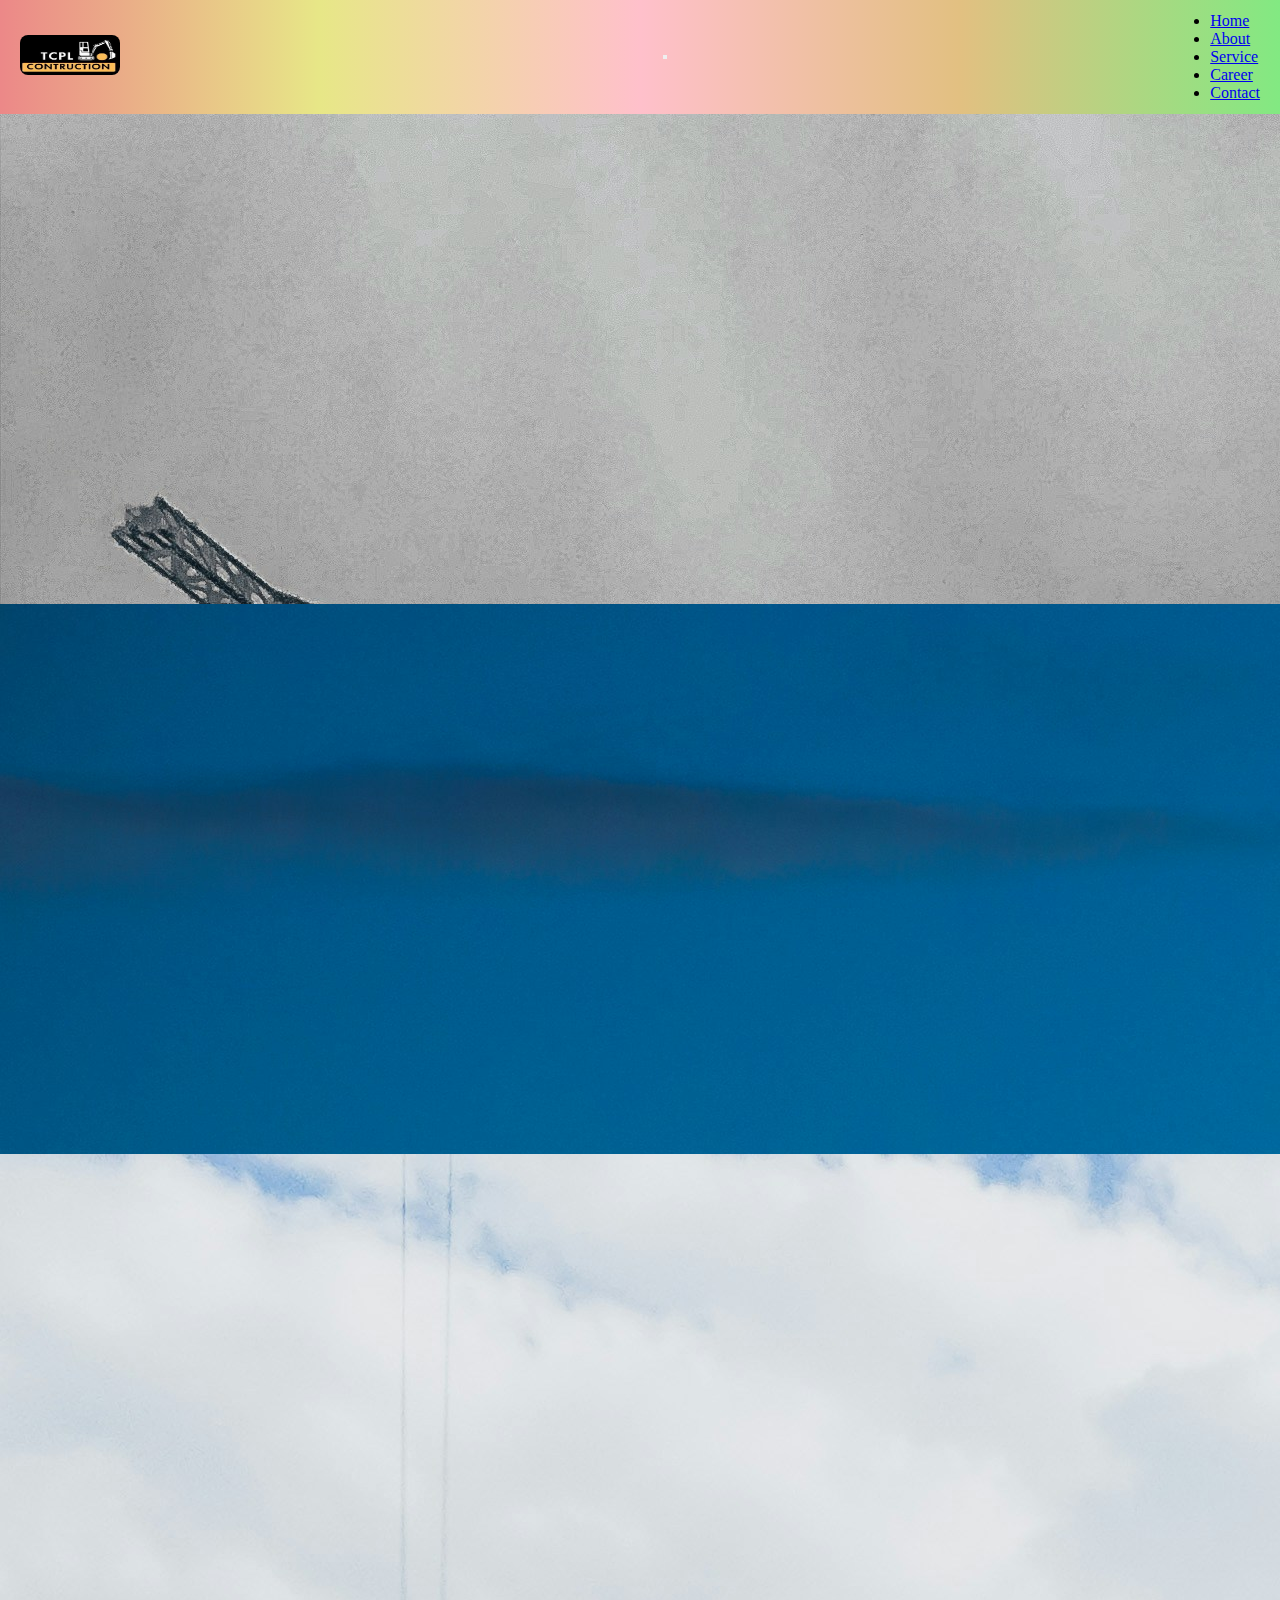
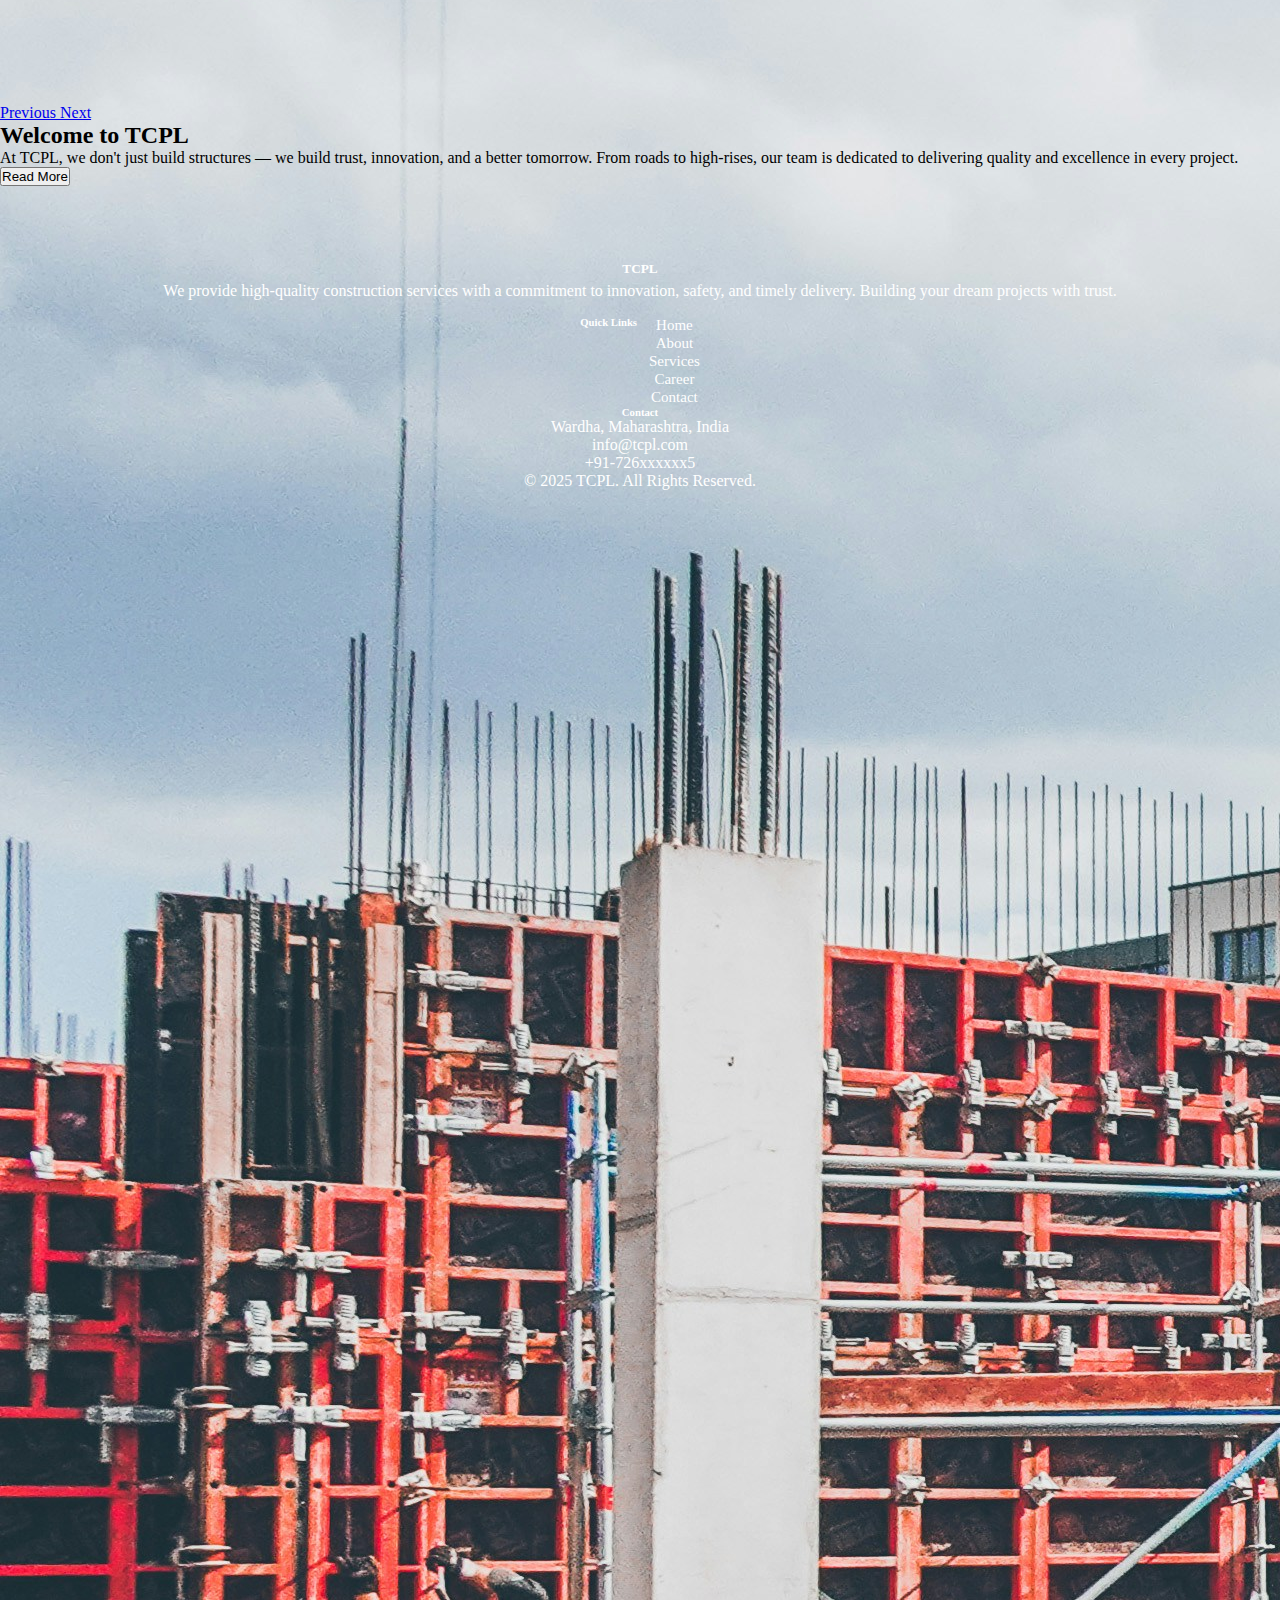
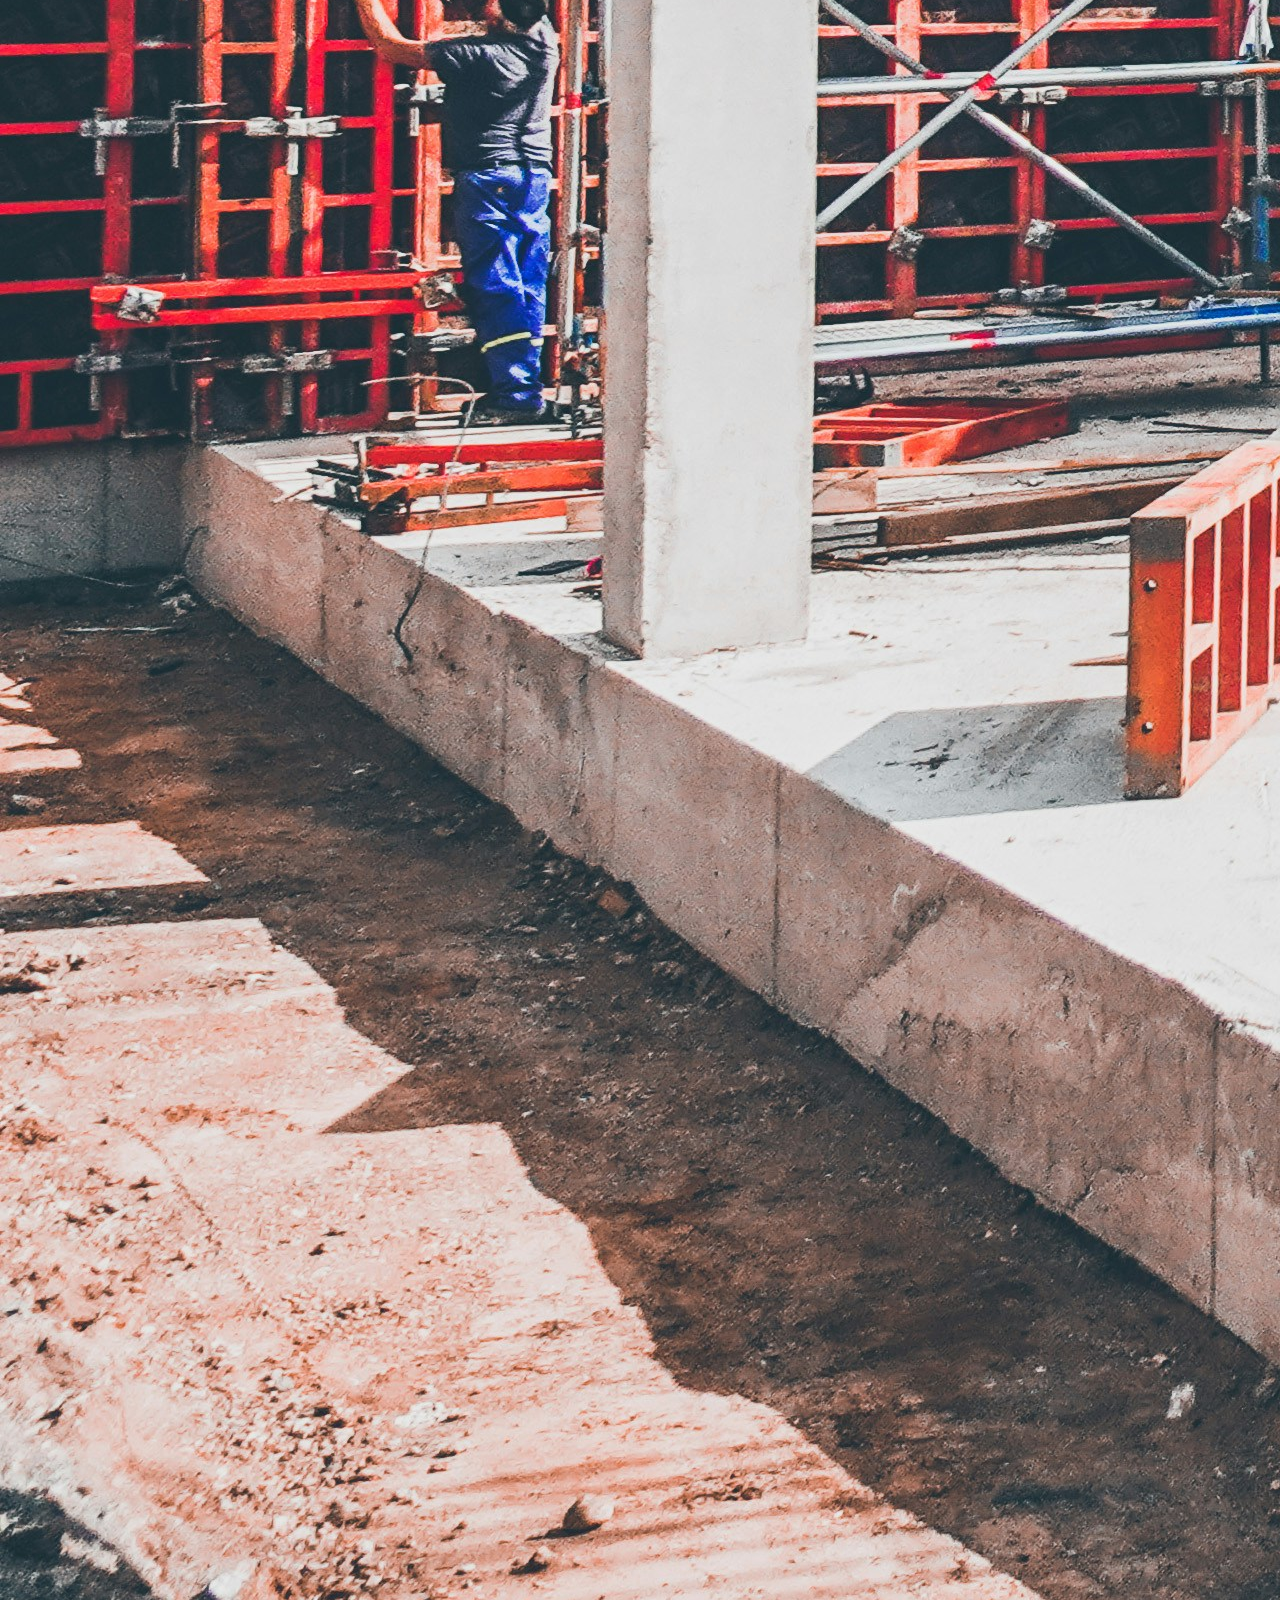
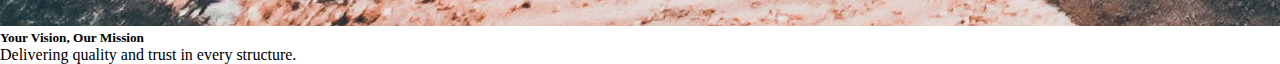
<file: index.html>
<!DOCTYPE html>
<html lang="en">
  <head>
    <meta charset="UTF-8" />
    <meta name="viewport" content="width=device-width, initial-scale=1.0" />
    <title>TCPL</title>
    <link rel="icon" href="img/title_logo.jpg" />
    <link rel="stylesheet" href="style.css" />
    <link
      rel="stylesheet"
      href="https://cdn.jsdelivr.net/npm/bootstrap@4.5.3/dist/css/bootstrap.min.css"
      integrity="sha384-TX8t27EcRE3e/ihU7zmQxVncDAy5uIKz4rEkgIXeMed4M0jlfIDPvg6uqKI2xXr2"
      crossorigin="anonymous"
    />
  </head>
  <body>
    <!-- navbar -->
<!-- Navbar -->
<nav class="navbar navbar-expand-lg navbar-dark bg-dark shadow-lg fixed-top">
  <a class="navbar-brand d-flex align-items-center" href="#">
    <img src="img/title_logo.jpg" alt="Logo" height="40" class="mr-2" />
  </a>

  <button class="navbar-toggler" type="button" data-toggle="collapse" data-target="#navbarNav"
    aria-controls="navbarNav" aria-expanded="false" aria-label="Toggle navigation">
    <span class="navbar-toggler-icon"></span>
  </button>

  <div class="collapse navbar-collapse" id="navbarNav">
    <ul class="navbar-nav ml-auto">
      <li class="nav-item active">
        <a class="nav-link" href="#">Home </a>
      </li>
      <li class="nav-item">
        <a class="nav-link" href="about.html">About</a>
      </li>
      <li class="nav-item">
        <a class="nav-link" href="service.html">Service</a>
      </li>
      <li class="nav-item">
        <a class="nav-link" href="career.html">Career</a>
      </li>
      <li class="nav-item">
        <a class="nav-link" href="contact.html">Contact</a>
      </li>
    </ul>
  </div>
</nav>

    <!-- slider -->
    <div
      id="carouselExampleCaptions"
      class="carousel slide"
      data-ride="carousel"
    >
      <ol class="carousel-indicators">
        <li
          data-target="#carouselExampleCaptions"
          data-slide-to="0"
          class="active"
        ></li>
        <li data-target="#carouselExampleCaptions" data-slide-to="1"></li>
        <li data-target="#carouselExampleCaptions" data-slide-to="2"></li>
      </ol>
      <div class="carousel-inner">
        <div class="carousel-item active" style="height: 550px">
          <img src="img/slider1.jpg" class="d-block w-100 h-100" alt="..." />
          <div class="carousel-caption">
            <h5>Building the Future</h5>
            <p>We create strong foundations for tomorrow's world.</p>
          </div>
        </div>
        <div class="carousel-item" style="height: 550px">
          <img src="img/slider2.jpg" class="d-block w-100 h-100" alt="..." />
          <div class="carousel-caption">
            <h5>Innovation in Every Project</h5>
            <p>Modern solutions for lasting infrastructure.</p>
          </div>
        </div>
        <div class="carousel-item" style="height: 550px">
          <img src="img/slider3.jpg" class="d-block w-100 h-100" alt="..." />
          <div class="carousel-caption">
            <h5>Your Vision, Our Mission</h5>
            <p>Delivering quality and trust in every structure.</p>
          </div>
        </div>
      </div>
      <a
        class="carousel-control-prev"
        href="#carouselExampleCaptions"
        role="button"
        data-slide="prev"
      >
        <span class="carousel-control-prev-icon" aria-hidden="true"></span>
        <span class="sr-only">Previous</span>
      </a>
      <a
        class="carousel-control-next"
        href="#carouselExampleCaptions"
        role="button"
        data-slide="next"
      >
        <span class="carousel-control-next-icon" aria-hidden="true"></span>
        <span class="sr-only">Next</span>
      </a>
    </div>

    <!-- About us -->
    <section class="py-5 text-center">
      <h2>Welcome to TCPL</h2>
      <p class="lead p-3">
        At TCPL, we don't just build structures — we build trust, innovation,
        and a better tomorrow. From roads to high-rises, our team is dedicated
        to delivering quality and excellence in every project.
      </p>
      <a href="about.html"
        ><button class="btn btn btn-success">Read More</button></a
      >
    </section>

    <!-- footer -->

    <footer class="bg-dark text-white pt-5 pb-3">
      <div class="container text-center text-md-left">
        <div class="row">
          <!-- About -->
          <div class="col-md-4 col-lg-4 col-xl-4 mx-auto mb-4">
            <h5 class="text-uppercase font-weight-bold mb-3">TCPL</h5>
            <p class="" style="line-height: 1.8">
              We provide high-quality construction services with a commitment to
              innovation, safety, and timely delivery. Building your dream
              projects with trust.
            </p>
          </div>

          <div class="links">
            <h6 class="text-uppercase font-weight-bold mb-3">Quick Links</h6>
            <ul class="list">
              <li><a href="index.html">Home</a></li>
              <li><a href="about.html">About</a></li>
              <li><a href="service.html">Services</a></li>
              <li><a href="career.html">Career</a></li>
              <li><a href="contact.html">Contact</a></li>
            </ul>
          </div>

          <div class="col-md-4 col-lg-3 col-xl-3 mx-auto mb-md-0 mb-4">
            <h6 class="text-uppercase font-weight-bold mb-3">Contact</h6>
            <p class="mb-2">
              <i class="fa fa-home me-2"></i> Wardha, Maharashtra, India
            </p>
            <p class="mb-2">
              <i class="fa fa-envelope me-2"></i> info@tcpl.com
            </p>
            <p class="mb-2"><i class="fa fa-phone me-2"></i> +91-726xxxxxx5</p>
          </div>
        </div>
      </div>

      <!-- Footer  -->
      <div class="footer text-center">
        <p class="mb-0">© 2025 TCPL. All Rights Reserved.</p>
      </div>
    </footer>

    <script
      src="https://code.jquery.com/jquery-3.5.1.slim.min.js"
      integrity="sha384-DfXdz2htPH0lsSSs5nCTpuj/zy4C+OGpamoFVy38MVBnE+IbbVYUew+OrCXaRkfj"
      crossorigin="anonymous"
    ></script>
    <script
      src="https://cdn.jsdelivr.net/npm/bootstrap@4.5.3/dist/js/bootstrap.bundle.min.js"
      integrity="sha384-ho+j7jyWK8fNQe+A12Hb8AhRq26LrZ/JpcUGGOn+Y7RsweNrtN/tE3MoK7ZeZDyx"
      crossorigin="anonymous"
    ></script>
  </body>
</html>
</file>
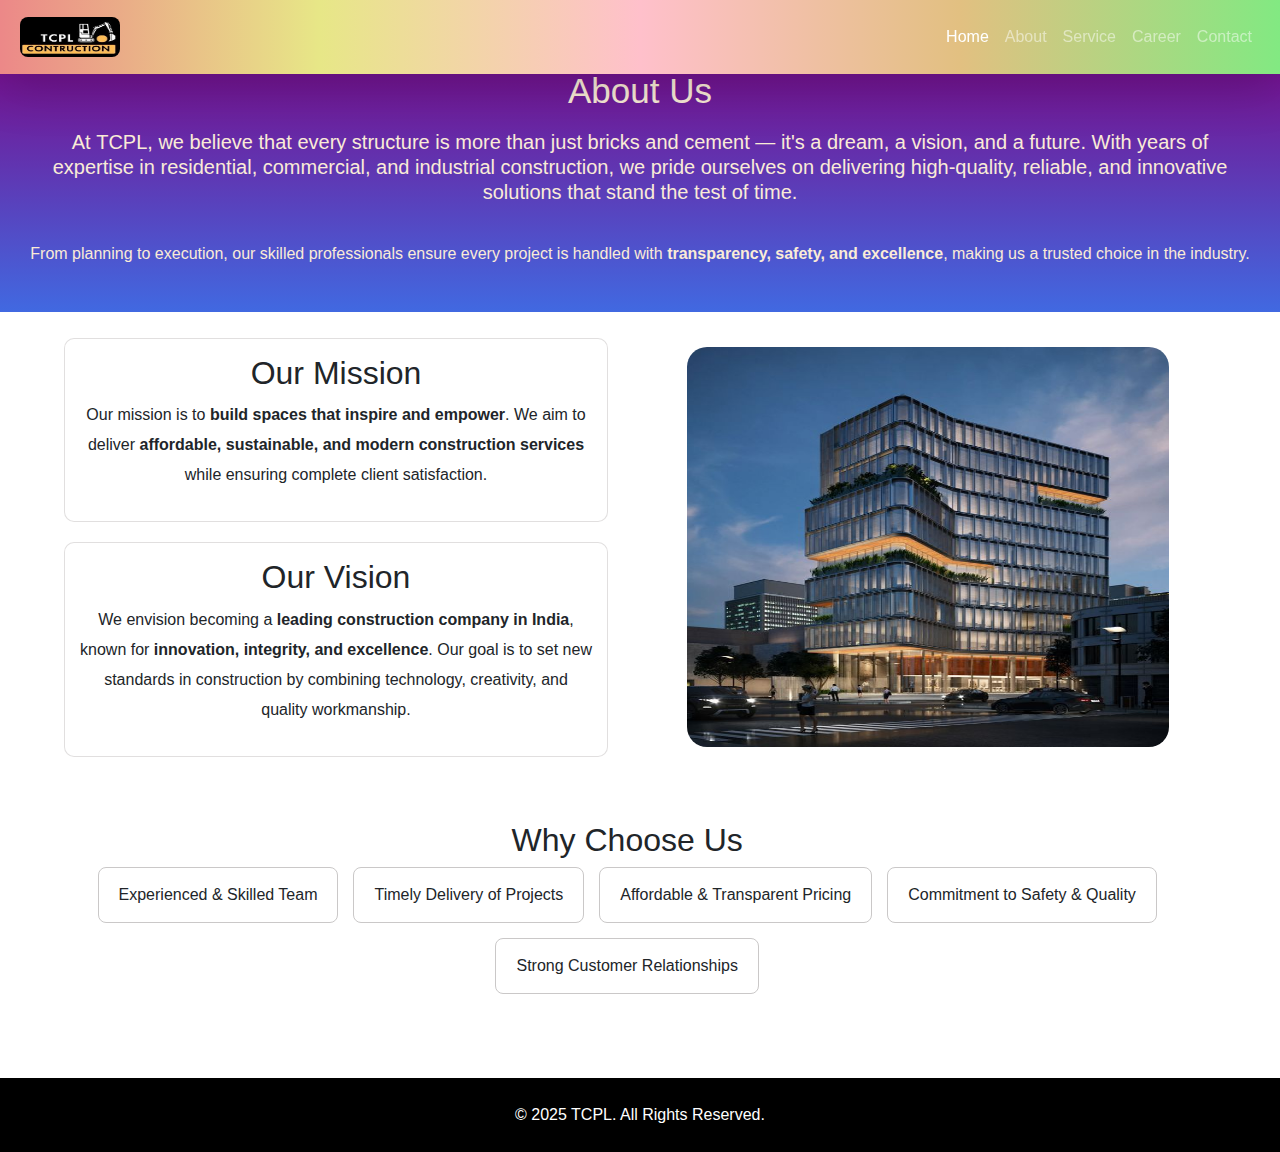
<file: about.html>
<!DOCTYPE html>
<html lang="en">
  <head>
    <meta charset="UTF-8" />
    <meta name="viewport" content="width=device-width, initial-scale=1.0" />
    <title>About Us - TCPL</title>
    <link rel="icon" href="img/title_logo.jpg" />
    <link
      rel="stylesheet"
      href="https://cdn.jsdelivr.net/npm/bootstrap@4.5.3/dist/css/bootstrap.min.css"/>
    <link rel="stylesheet" href="style.css" />
  </head>
  <body>
   
<!-- Navbar -->
<nav class="navbar navbar-expand-lg navbar-dark bg-dark shadow-lg fixed-top">
  <a class="navbar-brand d-flex align-items-center" href="#">
    <img src="img/title_logo.jpg" alt="Logo" height="40" class="mr-2" />
  </a>

  <button class="navbar-toggler" type="button" data-toggle="collapse" data-target="#navbarNav"
    aria-controls="navbarNav" aria-expanded="false" aria-label="Toggle navigation">
    <span class="navbar-toggler-icon"></span>
  </button>

  <div class="collapse navbar-collapse" id="navbarNav">
    <ul class="navbar-nav ml-auto">
      <li class="nav-item active">
        <a class="nav-link" href="index.html">Home </a>
      </li>
      <li class="nav-item">
        <a class="nav-link" href="#">About</a>
      </li>
      <li class="nav-item">
        <a class="nav-link" href="service.html">Service</a>
      </li>
      <li class="nav-item">
        <a class="nav-link" href="career.html">Career</a>
      </li>
      <li class="nav-item">
        <a class="nav-link" href="contact.html">Contact</a>
      </li>
    </ul>
  </div>
</nav>

    <!-- About Section -->
    <section class="about">
      <div class="container1">
        <h2>About Us</h2>
        <p class="lead">
          At <b>TCPL</b>, we believe that every structure is more than just
          bricks and cement — it's a dream, a vision, and a future. With years
          of expertise in residential, commercial, and industrial construction,
          we pride ourselves on delivering
          <b>high-quality, reliable, and innovative solutions</b> that stand the
          test of time.
        </p>
        <p>
          From planning to execution, our skilled professionals ensure every
          project is handled with <b>transparency, safety, and excellence</b>,
          making us a trusted choice in the industry.
        </p>
      </div>

      <div class="container2">
        <div class="container2_1">
          <div class="box">
            <h2>Our Mission</h2>
            <p>
              Our mission is to <b>build spaces that inspire and empower</b>. We
              aim to deliver
              <b>affordable, sustainable, and modern construction services</b>
              while ensuring complete client satisfaction.
            </p>
          </div>
          <div class="box">
            <h2>Our Vision</h2>
            <p>
              We envision becoming a
              <b>leading construction company in India</b>, known for
              <b>innovation, integrity, and excellence</b>. Our goal is to set
              new standards in construction by combining technology, creativity,
              and quality workmanship.
            </p>
          </div>
        </div>
        <div class="container2_2">
          <img src="img/slider4.jpg" alt="" />
        </div>
      </div>

      <div class="container3">
        <h2>Why Choose Us</h2>
        <ul>
          <li>Experienced & Skilled Team</li>
          <li>Timely Delivery of Projects</li>
          <li>Affordable & Transparent Pricing</li>
          <li>Commitment to Safety & Quality</li>
          <li>Strong Customer Relationships</li>
        </ul>
      </div>
    </section>

    <!-- Footer  -->
    <footer>
      <div class="footer text-center">
        <p class="mb-0">© 2025 TCPL. All Rights Reserved.</p>
      </div>
    </footer>

    <script
      src="https://code.jquery.com/jquery-3.5.1.slim.min.js"
      integrity="sha384-DfXdz2htPH0lsSSs5nCTpuj/zy4C+OGpamoFVy38MVBnE+IbbVYUew+OrCXaRkfj"
      crossorigin="anonymous"
    ></script>
    <script
      src="https://cdn.jsdelivr.net/npm/bootstrap@4.5.3/dist/js/bootstrap.bundle.min.js"
      integrity="sha384-ho+j7jyWK8fNQe+A12Hb8AhRq26LrZ/JpcUGGOn+Y7RsweNrtN/tE3MoK7ZeZDyx"
      crossorigin="anonymous"
    ></script>
  </body>
</html>
</file>
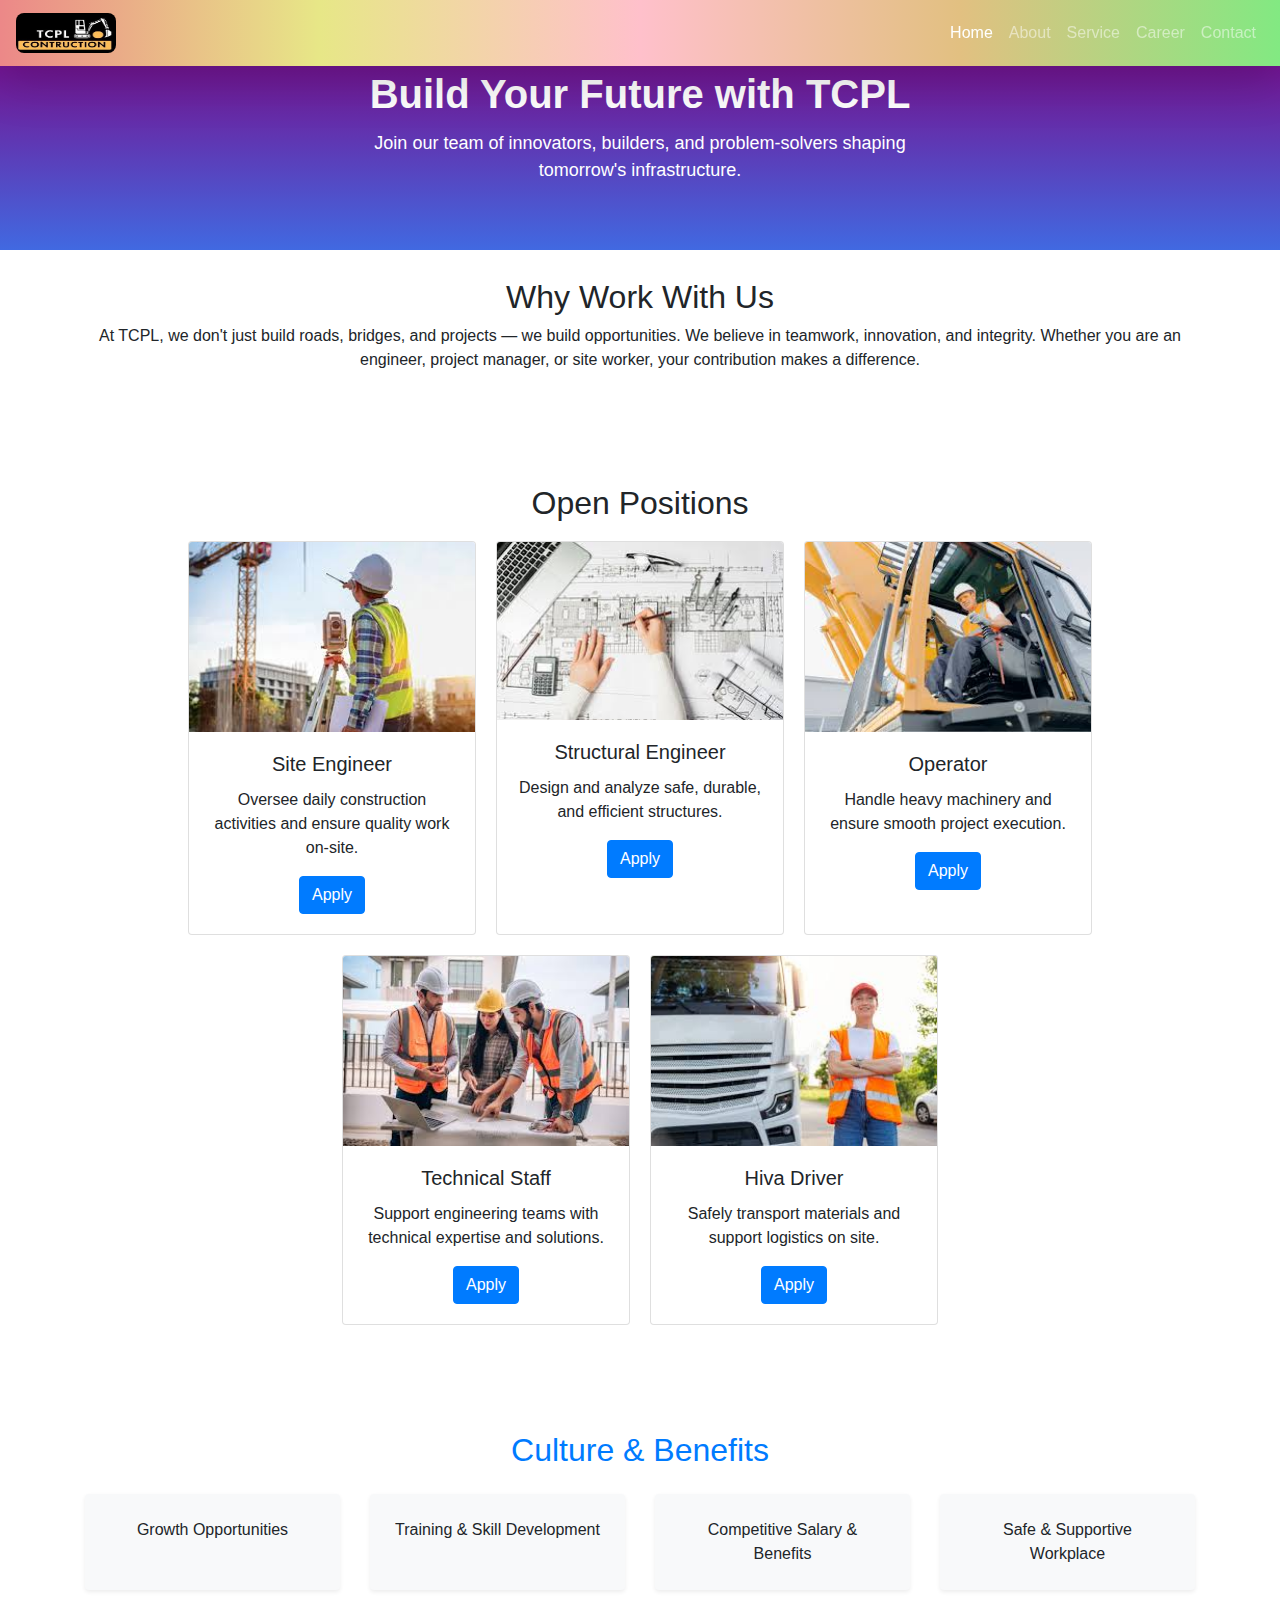
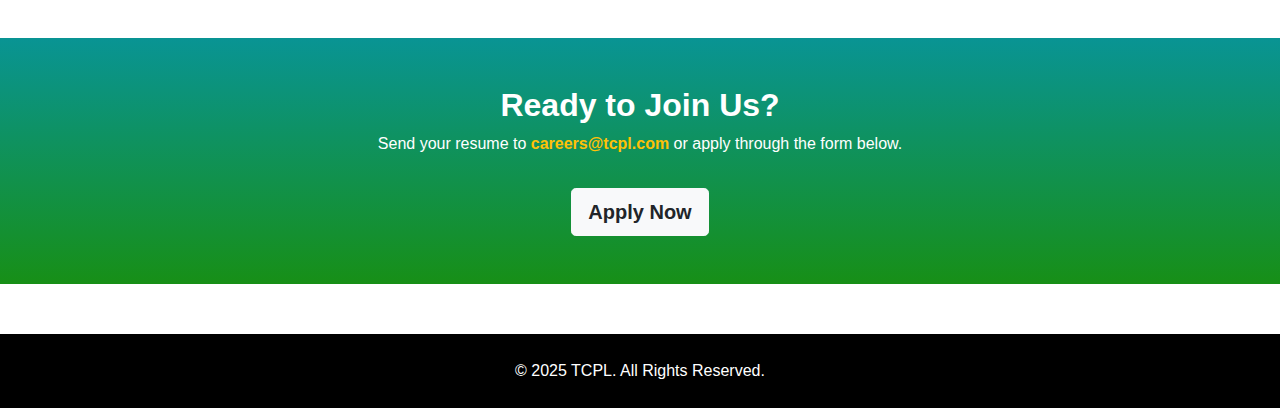
<file: career.html>
<!DOCTYPE html>
<html lang="en">
  <head>
    <meta charset="UTF-8" />
    <meta name="viewport" content="width=device-width, initial-scale=1.0" />
    <title>Career</title>
    <link rel="icon" href="img/title_logo.jpg" />
    <link rel="stylesheet" href="style.css" />
    <link
      rel="stylesheet"
      href="https://cdn.jsdelivr.net/npm/bootstrap@4.5.3/dist/css/bootstrap.min.css"
    />
  </head>
  <body>
    <!-- Navbar -->
<nav class="navbar navbar-expand-lg navbar-dark bg-dark shadow-lg fixed-top">
  <a class="navbar-brand d-flex align-items-center" href="#">
    <img src="img/title_logo.jpg" alt="Logo" height="40" class="mr-2" />
  </a>
  <button class="navbar-toggler" type="button" data-toggle="collapse" data-target="#navbarNav"
    aria-controls="navbarNav" aria-expanded="false" aria-label="Toggle navigation">
    <span class="navbar-toggler-icon"></span>
  </button>

  <div class="collapse navbar-collapse" id="navbarNav">
    <ul class="navbar-nav ml-auto">
      <li class="nav-item active">
        <a class="nav-link" href="index.html">Home</a>
      </li>
      <li class="nav-item">
        <a class="nav-link" href="about.html">About</a>
      </li>
      <li class="nav-item">
        <a class="nav-link" href="service.html">Service</a>
      </li>
      <li class="nav-item">
        <a class="nav-link" href="#">Career</a>
      </li>
      <li class="nav-item">
        <a class="nav-link" href="contact.html">Contact</a>
      </li>
    </ul>
  </div>
</nav>

    <!-- Header -->
    <div class="containerServ text-center">
      <h1 class="display-4 font-weight-bold">Build Your Future with TCPL</h1>
      <p>
        Join our team of innovators, builders, and problem-solvers shaping
        tomorrow's infrastructure.
      </p>
    </div>

    <!-- Why Work With Us -->
    <div class="py-5">
      <div class="container text-center">
        <h2>Why Work With Us</h2>
        <p>
          At TCPL, we don't just build roads, bridges, and projects — we build
          opportunities. We believe in teamwork, innovation, and integrity.
          Whether you are an engineer, project manager, or site worker, your
          contribution makes a difference.
        </p>
      </div>
    </div>

    <!-- Open Positions -->
    <div class="py-5">
      <div class="container text-center">
        <h2>Open Positions</h2>
        <div class="d-flex flex-wrap justify-content-center">
          <div class="card" style="width: 18rem">
            <img src="img/site.jpeg" class="card-img-top" alt="Site Engineer" />
            <div class="card-body">
              <h5 class="card-title">Site Engineer</h5>
              <p class="card-text">
                Oversee daily construction activities and ensure quality work
                on-site.
              </p>
              <a href="jobform.html" class="btn btn-primary">Apply</a>
            </div>
          </div>

          <div class="card" style="width: 18rem">
            <img
              src="img/structural.jpeg"
              class="card-img-top"
              alt="Structural Engineer"
            />
            <div class="card-body">
              <h5 class="card-title">Structural Engineer</h5>
              <p class="card-text">
                Design and analyze safe, durable, and efficient structures.
              </p>
              <a href="jobform.html" class="btn btn-primary">Apply</a>
            </div>
          </div>

          <div class="card" style="width: 18rem">
            <img src="img/operator.jpeg" class="card-img-top" alt="Operator" />
            <div class="card-body">
              <h5 class="card-title">Operator</h5>
              <p class="card-text">
                Handle heavy machinery and ensure smooth project execution.
              </p>
              <a href="jobform.html" class="btn btn-primary">Apply</a>
            </div>
          </div>

          <div class="card" style="width: 18rem">
            <img
              src="img/staff.jpeg"
              class="card-img-top"
              alt="Technical Staff"
            />
            <div class="card-body">
              <h5 class="card-title">Technical Staff</h5>
              <p class="card-text">
                Support engineering teams with technical expertise and
                solutions.
              </p>
              <a href="jobform.html" class="btn btn-primary">Apply</a>
            </div>
          </div>

          <div class="card" style="width: 18rem">
            <img src="img/driver.jpeg" class="card-img-top" alt="Hiva Driver" />
            <div class="card-body">
              <h5 class="card-title">Hiva Driver</h5>
              <p class="card-text">
                Safely transport materials and support logistics on site.
              </p>
              <a href="jobform.html" class="btn btn-primary">Apply</a>
            </div>
          </div>
        </div>
      </div>
    </div>

    <!-- Culture & Benefits -->
    <div class="py-5">
      <div class="container text-center">
        <h2 class="mb-4 text-primary">Culture & Benefits</h2>
        <div class="row">
          <div class="col-md-3">
            <div class="p-4 rounded shadow-sm bg-light h-100">
              Growth Opportunities
            </div>
          </div>
          <div class="col-md-3">
            <div class="p-4 rounded shadow-sm bg-light h-100">
              Training & Skill Development
            </div>
          </div>
          <div class="col-md-3">
            <div class="p-4 rounded shadow-sm bg-light h-100">
              Competitive Salary & Benefits
            </div>
          </div>
          <div class="col-md-3">
            <div class="p-4 rounded shadow-sm bg-light h-100">
              Safe & Supportive Workplace
            </div>
          </div>
        </div>
      </div>
    </div>

    <!-- Apply Section -->
    <div class="myapply text-white text-center py-5">
      <div class="container">
        <h2 class="font-weight-bold">Ready to Join Us?</h2>
        <p>
          Send your resume to
          <a
            href="mailto:careers@tcpl.com"
            class="text-warning font-weight-bold"
            >careers@tcpl.com</a
          >
          or apply through the form below.
        </p>
        <a
          href="jobform.html"
          class="btn btn-lg btn-light mt-3 font-weight-bold"
          >Apply Now</a
        >
      </div>
    </div>

    <!-- Footer  -->
    <footer>
      <div class="footer text-center">
        <p class="mb-0">© 2025 TCPL. All Rights Reserved.</p>
      </div>
    </footer>

    <script
      src="https://code.jquery.com/jquery-3.5.1.slim.min.js"
      integrity="sha384-DfXdz2htPH0lsSSs5nCTpuj/zy4C+OGpamoFVy38MVBnE+IbbVYUew+OrCXaRkfj"
      crossorigin="anonymous"
    ></script>
    <script
      src="https://cdn.jsdelivr.net/npm/bootstrap@4.5.3/dist/js/bootstrap.bundle.min.js"
      integrity="sha384-ho+j7jyWK8fNQe+A12Hb8AhRq26LrZ/JpcUGGOn+Y7RsweNrtN/tE3MoK7ZeZDyx"
      crossorigin="anonymous"
    ></script>
  </body>
</html>
</file>
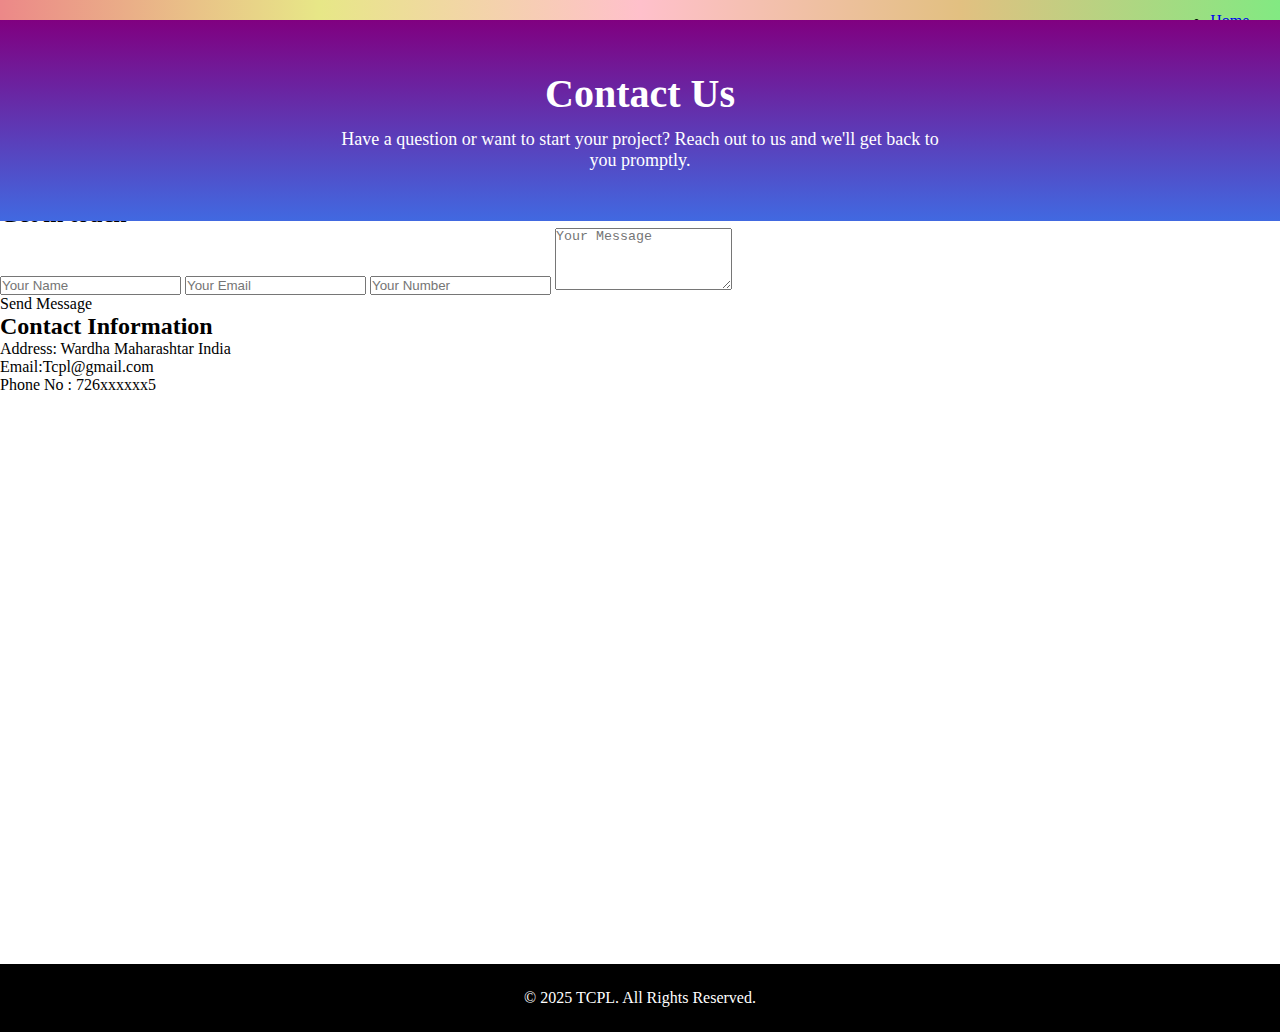
<file: contact.html>
<!DOCTYPE html>
<html lang="en">
<head>
    <meta charset="UTF-8">
    <meta name="viewport" content="width=device-width, initial-scale=1.0">
    <title>Contact TCPL</title>
     <link rel="icon" href="img/title_logo.jpg">
    <link rel="stylesheet" href="style.css">
    <link rel="stylesheet" href="https://cdn.jsdelivr.net/npm/bootstrap@4.5.3/dist/css/bootstrap.min.css" integrity="sha384-TX8t27EcRE3e/ihU7zmQxVncDAy5uIKz4rEkgIXeMed4M0jlfIDPvg6uqKI2xXr2" crossorigin="anonymous">
    
</head>
<body>
<!-- Navbar -->
<nav class="navbar navbar-expand-lg navbar-dark bg-dark shadow-lg fixed-top">
  <a class="navbar-brand d-flex align-items-center" href="#">
    <img src="img/title_logo.jpg" alt="Logo" height="40" class="mr-2" />
  </a>

  <button class="navbar-toggler" type="button" data-toggle="collapse" data-target="#navbarNav"
    aria-controls="navbarNav" aria-expanded="false" aria-label="Toggle navigation">
    <span class="navbar-toggler-icon"></span>
  </button>

  <div class="collapse navbar-collapse" id="navbarNav">
    <ul class="navbar-nav ml-auto">
      <li class="nav-item active">
        <a class="nav-link" href="#">Home </a>
      </li>
      <li class="nav-item">
        <a class="nav-link" href="about.html">About</a>
      </li>
      <li class="nav-item">
        <a class="nav-link" href="service.html">Service</a>
      </li>
      <li class="nav-item">
        <a class="nav-link" href="career.html">Career</a>
      </li>
      <li class="nav-item">
        <a class="nav-link" href="contact.html">Contact</a>
      </li>
    </ul>
  </div>
</nav>


    <div class="containerServ text-center">
        <h1 class="display-4 font-weight-bold" > Contact Us</h1>
        <p>Have a question or want to start your project? Reach out to us and we'll get back to you promptly.</p>
    </div>
    

<section>
  <div class="container p-4">
    <div class="row justify-content-center">
      <div class="col-12 col-md-8 col-lg-6">
        <div class="touch text-center p-4 border rounded shadow-sm">
          <h2>Get in touch</h2>
          <input type="text" name="name" placeholder="Your Name" class="form-control mb-3">
          <input type="email" name="email" id="email" placeholder="Your Email" class="form-control mb-3" required>
          <input type="number" name="num" placeholder="Your Number" class="form-control mb-3">
          <textarea name="message" id="message" placeholder="Your Message" rows="4" class="form-control mb-3"></textarea>
           <div class="btn btn-outline-success btn-block"">Send Message</div>
        </div>
      </div>
    </div>
  </div>
</section>


    <div class="contact md-5 text-center">
        <h2>Contact Information</h2>
        <p>Address: Wardha Maharashtar India</p>
        <p>Email:Tcpl@gmail.com</p>
        <p>Phone No : 726xxxxxx5</p>
        
    </div>
    
    <div class="map">
    
      <iframe src="https://www.google.com/maps/embed?pb=!1m18!1m12!1m3!1d59696.72220513952!2d78.57148569897889!3d20.74896450902371!2m3!1f0!2f0!3f0!3m2!1i1024!2i768!4f13.1!3m3!1m2!1s0x3bd47f04f15aa69d%3A0xe76e35b13382a66c!2sWardha%2C%20Maharashtra!5e0!3m2!1sen!2sin!4v1756311510301!5m2!1sen!2sin" style="border:0; width: 100%; height:100%;;" allowfullscreen="" loading="lazy" referrerpolicy="no-referrer-when-downgrade" ></iframe>
    </div>
    </div>
    <!-- Footer  -->
   <footer>
      <div class="footer text-center">
      <p class="mb-0">© 2025 TCPL. All Rights Reserved.</p>
      </div>
    </footer>

    <script src="https://code.jquery.com/jquery-3.5.1.slim.min.js" integrity="sha384-DfXdz2htPH0lsSSs5nCTpuj/zy4C+OGpamoFVy38MVBnE+IbbVYUew+OrCXaRkfj" crossorigin="anonymous"></script>
<script src="https://cdn.jsdelivr.net/npm/bootstrap@4.5.3/dist/js/bootstrap.bundle.min.js" integrity="sha384-ho+j7jyWK8fNQe+A12Hb8AhRq26LrZ/JpcUGGOn+Y7RsweNrtN/tE3MoK7ZeZDyx" crossorigin="anonymous"></script>
</body>
</html>
</file>
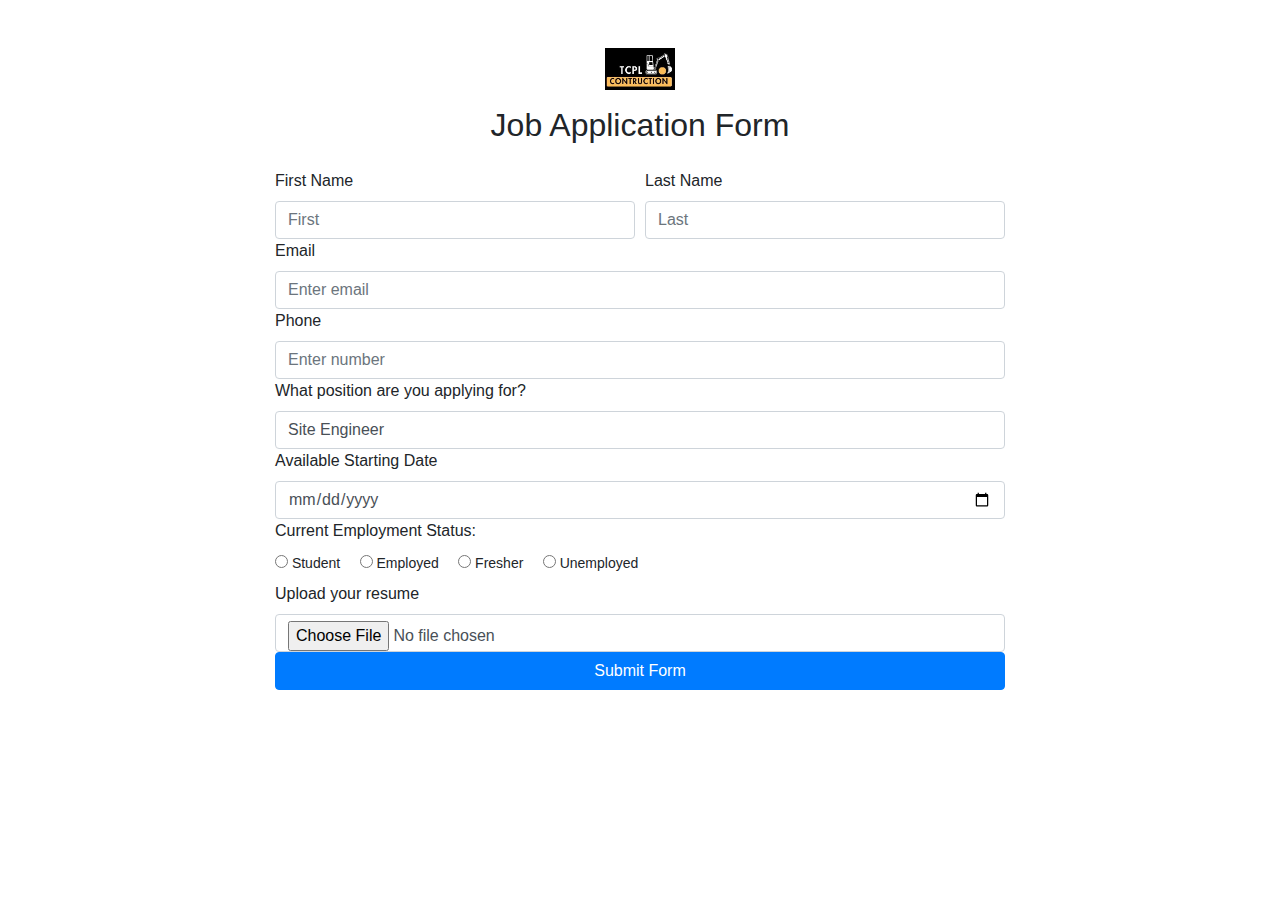
<file: jobform.html>
<!DOCTYPE html>
<html lang="en">
<head>
  <meta charset="UTF-8">
  <meta name="viewport" content="width=device-width, initial-scale=1.0">
  <title>Job Application Form</title>
   <link rel="icon" href="img/title_logo.jpg">
  <link rel="stylesheet" href="style.css">
  <link rel="stylesheet" href="https://cdnjs.cloudflare.com/ajax/libs/font-awesome/6.5.2/css/all.min.css"
    integrity="sha512-SnH5WK+bZxgPHs44uWIX+LLJAJ9/2PkPKZ5QiAj6Ta86w+fsb2TkcmfRyVX3pBnMFcV7oQPJkl9QevSCWr3W6A=="
    crossorigin="anonymous" referrerpolicy="no-referrer" />
  <link rel="stylesheet" href="https://cdn.jsdelivr.net/npm/bootstrap@4.5.3/dist/css/bootstrap.min.css">
  
</head>
<body>

  <div class="container my-5">
    <div class="row justify-content-center">
      <div class="col-lg-8 col-md-10">
  
          <div class="btn_two">
            <a href="career.html"><i class="fa-solid fa-xmark"></i></a>
          </div>

          <div class="text-center mb-4">
            <img src="img/title_logo.jpg" alt="logo" width="70">
            <h2 class="mt-3">Job Application Form</h2>
          </div>

          <form>
         
            <div class="form-row">
              <div class="namef col-md-6">
                <label>First Name</label>
                <input type="text" class="form-control" placeholder="First" required>
              </div>
              <div class="namel col-md-6">
                <label>Last Name</label>
                <input type="text" class="form-control" placeholder="Last" required>
              </div>
            </div>

            <div class="email">
              <label>Email</label>
              <input type="email" class="form-control" placeholder="Enter email" required>
            </div>

            <div class="num">
              <label>Phone</label>
              <input type="number" class="form-control" placeholder="Enter number" required>
            </div>

            <div class="position">
              <label>What position are you applying for?</label>
              <div class="form-control" style="cursor: pointer;" onmouseover="this.style.background='#e9f0fb';" onmouseout="this.style.background='#fff';">
                Site Engineer
              </div>
            </div>

            <div class="date">
              <label>Available Starting Date</label>
              <input type="date" class="form-control">
            </div>

            <div class="status">
              <label>Current Employment Status:</label><br>
              <div class="radio">
                <input type="radio" name="status" id="student">
                <label for="student">Student</label>
              </div>
              <div class="radio">
                <input type="radio" name="status" id="employed">
                <label for="employed">Employed</label>
              </div>
              <div class="radio">
                <input type="radio" name="status" id="fresher">
                <label for="fresher">Fresher</label>
              </div>
              <div class="radio">
                <input type="radio" name="status" id="unemployed">
                <label for="unemployed">Unemployed</label>
              </div>
            </div>

            <div class="file">
              <label>Upload your resume</label>
              <input type="file" class="form-control" required>
            </div>

            <button type="submit" class="btn btn-primary btn-block">Submit Form</button>
          </form>

        </div>
      </div>
    </div>
  </div>
</body>
</html>
</file>
<file: style.css>
* {
  margin: 0;
  padding: 0;
  box-sizing: border-box;
}

.navbar {
  width: 100%;
  display: flex;
  justify-content: space-between;
  align-items: center;
  padding: 12px 20px;
  position: fixed;
  top: 0;
  left: 0;
  background: linear-gradient(to right,
    rgb(236,136,136),rgb(231,231,135),pink,rgb(226,192,129),rgb(130,233,130));
  }

.navbar-brand img {
  width: 100px;
  border-radius: 8px;
}

.navbar-menu {
  display: flex;
  gap: 20px;
}

.navbar-menu li {
  list-style: none;
}

.navbar-menu li a {
  text-decoration: none;
  color: white;
  font-size: 17px;
  font-weight: 600;
  padding: 6px 12px;
  border-radius: 5px;
  transition: 0.3s;
}

.navbar-menu li a:hover {
  color: black;
  background:white;
}

footer {
  background: black;
  color:white;
  padding: 25px 15px;
  text-align: center;
  margin-top: 50px;
}

.links {
  display: flex;
  flex-wrap: wrap;
  justify-content: center;
  gap: 12px;
  margin-top: 10px;
}

.links li {
  list-style: none;
 
}

.links li a{
  color:white;
  font-size: 15px;
  text-decoration: none;
  transition: 0.3s;
}

.links li a:hover{
  color:rgb(240, 240, 70);
  font-weight: 500;
}

@media (max-width: 768px) {
  .navbar-menu {
    flex-direction: column;
    background: rgba(0,0,0,0.9);
    position: absolute;
    top: 70px;
    right: 0;
    width: 100%;
    display: none; 
    padding: 15px 0;
  }

  .navbar-menu.show {
    display: flex; 
  }

  .navbar-menu li {
    margin: 10px 0;
    text-align: center;
  }

  .navbar-brand img {
    width: 85px;
  }

  .links {
    flex-direction: column;
    gap: 8px;
  }
}


@media (max-width: 480px) {
  .navbar-menu li a {
    font-size: 15px;
  }

  .links li a {
    font-size: 14px;
  }
}


/* About */
.container1{  
  width: 100%;
  color: antiquewhite;
   background: linear-gradient( purple, royalblue);
  padding: 20px;
  margin-top: 20px;
}
.container1 h2 {
  text-align: center;
  font-size: 35px;
  padding-top: 10px;
  margin-top:20px ;
}
.container1 p {
  text-align: center;
  line-height: 25px;
  padding: 10px;
}

.container2 {
  width: 100%;
  display: flex;
  flex-direction: row;
  flex-wrap: wrap;
}
.container2_1 {
  width: 50%;
  display: flex;
  flex-direction: column;
  margin: 16px;
}
.box {
  width: 85%;
  text-align: center;
  margin: 10px auto;
  padding: 15px;
  line-height: 30px;
  background: rgba(255,255,255,0.05);
  border-radius: 10px;
  border: 1px solid rgba(207, 205, 205, 0.637);
}
.container2_2 {
  width: 40%;
  display: flex;
  align-items: center;
  justify-content: center;
}
.container2_2 img {
  width: 100%;
  border-radius: 20px;
  height: auto;
  max-height: 400px;
  margin: 15px;
}

.container3 {
  width: 98%;
  text-align: center;
  margin-top: 20px;
  padding: 18px;
}
.container3 ul {
  width: 100%;
  display: flex;
  flex-direction: row;
  flex-wrap: wrap;
  justify-content: center;
  gap: 15px;

}
.container3 li {
  padding: 15px 20px;
  list-style: none;
  background: rgba(255,255,255,0.08);
  border-radius: 8px;
  font-size: 16px;
  border: 1px solid rgb(202, 200, 200);
}
.container3 li:hover{
  transform: translateY(-2px);
 
}

/*Responsive */
@media (max-width: 992px) {
  .container2 {
    flex-direction: column;
    align-items: center;
  }
  .container2_1, .container2_2 {
    width: 100%;
    margin: 10px 0;
  }
  .box {
    width: 90%;
  }
}

@media (max-width: 600px) {
  .container h2 {
    font-size: 28px;
  }
  .container p {
    font-size: 15px;
    line-height: 22px;
  }
  .container3 li {
    font-size: 14px;
    padding: 10px;
  }
}

/* Service */
.containerServ {
  background: linear-gradient( purple, royalblue);
  color: white;
  text-align: center;
  padding: 50px 20px;
  position: relative;
  top: 20px;
  width: 100%;
}

.containerServ h1 {
  font-size: 40px;
  font-weight: 700;
  margin: 0;
}

.containerServ p {
  font-size: 18px;
  margin-top: 12px;
  color: white;
  width: 600px;
  margin-left: auto;
  margin-right: auto;
}

/* Service Container */
.containerSer {
  width: 100%;
  display: flex;
  flex-direction: column;
  gap: 40px;
  padding: 20px;
}

.box1 {
  display: flex;
  flex-wrap: wrap;
  flex-direction: column;
  background: white;
  border-radius: 12px;
  box-shadow: 0 4px 12px rgba(0,0,0,0.08);
  overflow: hidden;
}

/* Section Heading */
.box1hed {
  text-align: center;
  padding: 40px 20px;
  background: linear-gradient( lightgreen, skyblue);
  color: black;
}

.box1hed h3 {
  font-size: 26px;
  font-weight: bold;
}

.box1hed p {
  font-size: 16px;
  margin-top: 8px;
}

.box1bot {
  display: flex;
  flex-wrap: wrap;
  flex-direction: row;
  gap: 20px;
  padding: 19px;
  cursor:pointer;
   background-color: rgba(153, 233, 225, 0.377);
}

.box1bot img {
  width: 300px;
  height: 220px;
  border-radius: 12px;
  background: white;
  border: 1px solid rgb(199, 195, 195);
  padding: 10px;
  box-shadow: 0 4px 10px rgba(0,0,0,0.1);
  transition: transform 0.3s;
 
}

.box1bot img:hover {
  transform: scale(1.05);
}


/* reponsive  */
@media (max-width: 992px) {
  .containerServ h1 {
    font-size: 32px;
  }

  .containerServ p {
    font-size: 16px;
    width: 90%;
  }

  .box1hed h3 {
    font-size: 22px;
  }

  .box1hed p {
    font-size: 15px;
  }

  .box1bot {
    justify-content: center;
    gap: 16px;
  }

  .box1bot img {
    width: 45%;
    height: auto;
  }

  .contactbtn h2 {
    font-size: 22px;
  }

  .contactbtn .btn {
    font-size: 18px;
    padding: 10px 20px;
  }
}

@media (max-width: 600px) {
  .containerServ {
    padding: 30px 15px;
  }

  .containerServ h1 {
    font-size: 26px;
  }

  .containerServ p {
    font-size: 14px;
    width: 100%;
  }

  .box1hed h3 {
    font-size: 20px;
  }

  .box1hed p {
    font-size: 14px;
  }

  .box1bot {
    flex-direction: column;
    align-items: center;
    gap: 12px;
  }

  .box1bot img {
    width: 90%;
    height: auto;
  }

  .contactbtn h2 {
    font-size: 18px;
    padding: 0 10px;
  }

  .contactbtn .btn {
    font-size: 16px;
    padding: 8px 18px;
  }

  footer p {
    font-size: 14px;
  }
}

/* Contact Button */
.contactbtn {
  padding: 50px 20px;
  background: linear-gradient(violet, pink);
  color: black;
  text-align: center;
}

.contactbtn h2 {
  font-size: 24px;
  margin-bottom: 20px;
}

.contactbtn a {
  font-size: 18px;
  padding: 12px 30px;
  border-radius: 30px;
  font-weight: bold;
  background: white;
  color: black;
  text-decoration: none;
  transition: background 0.3s, color 0.3s;
}

.contactbtn a:hover {
  background: black !important;
  color: white !important;
}

/* Responsive */
@media (max-width: 768px) {
  .box1bot {
    flex-direction: column;
    align-items: center;
  }
  .box1bot img {
    width: 90%;
    max-width: 100%;
  }
}

/* career */
    .card {
      margin: 10px;
      display: inline-block;
      vertical-align: top;
    }
    .myapply{
      background: linear-gradient(rgb(9, 148, 148), rgb(23, 143, 23));
    }
    /* responsive  */
  
    @media (max-width: 992px) {
    .card {
      width: 48%;     
      margin: 10px 1%;
    }

    .myapply {
      padding: 20px;
      font-size: 18px;
    }
    }
    @media (max-width: 600px) {
      .card {
        width: 95%;       /* 1 card per row */
        margin: 10px auto;
      }

      .myapply {
        padding: 15px;
        font-size: 16px;
        text-align: center;
      }
    }

 /* jobform */
    .btn_two {
      position: absolute;
      top: 5px;
      right: 10px;
      font-size: 24px;
    }

    .btn_two a {
      text-decoration: none;
      color: black;
    }

    .btn_two a:hover {
      color: red;
    }

     .status .radio {
      display: inline-block;
      margin-right: 15px;
      font-size: 14px;
    }

    @media (max-width: 768px) {
      .card {
        padding: 30px 20px;
      }

      .status .radio {
        display: block;
        margin-bottom: 8px;
      }
    }


/* contact */
.map {
  margin: 20px auto;
  width: 500px;   
  height: 500px;      
}
/* Tablets (up to 992px) */
@media (max-width: 992px) {
  .containerServ h1 {
    font-size: 32px;
  }

  .containerServ p {
    font-size: 16px;
    width: 90%;
    margin-left: auto;
    margin-right: auto;
  }

  .touch h2 {
    font-size: 24px;
  }

  .touch input,
  .touch textarea {
    font-size: 16px;
  }

  .contact h2 {
    font-size: 24px;
  }

  .contact p {
    font-size: 16px;
  }

  .map {
    max-width: 90%;
    height: 400px;
    margin: 20px auto;
  }
}
@media (max-width: 600px) {
  .containerServ {
    padding: 30px 15px;
  }

  .containerServ h1 {
    font-size: 26px;
  }

  .containerServ p {
    font-size: 14px;
    width: 100%;
  }

  .touch h2 {
    font-size: 20px;
  }

  .touch input,
  .touch textarea {
    font-size: 14px;
  }

  .touch .btn {
    font-size: 16px;
    padding: 8px 16px;
  }

  .contact h2 {
    font-size: 20px;
  }

  .contact p {
    font-size: 14px;
  }

  .map {
    max-width: 100%;
    height: 300px;
    margin: 15px auto;
  }
}
</file>
